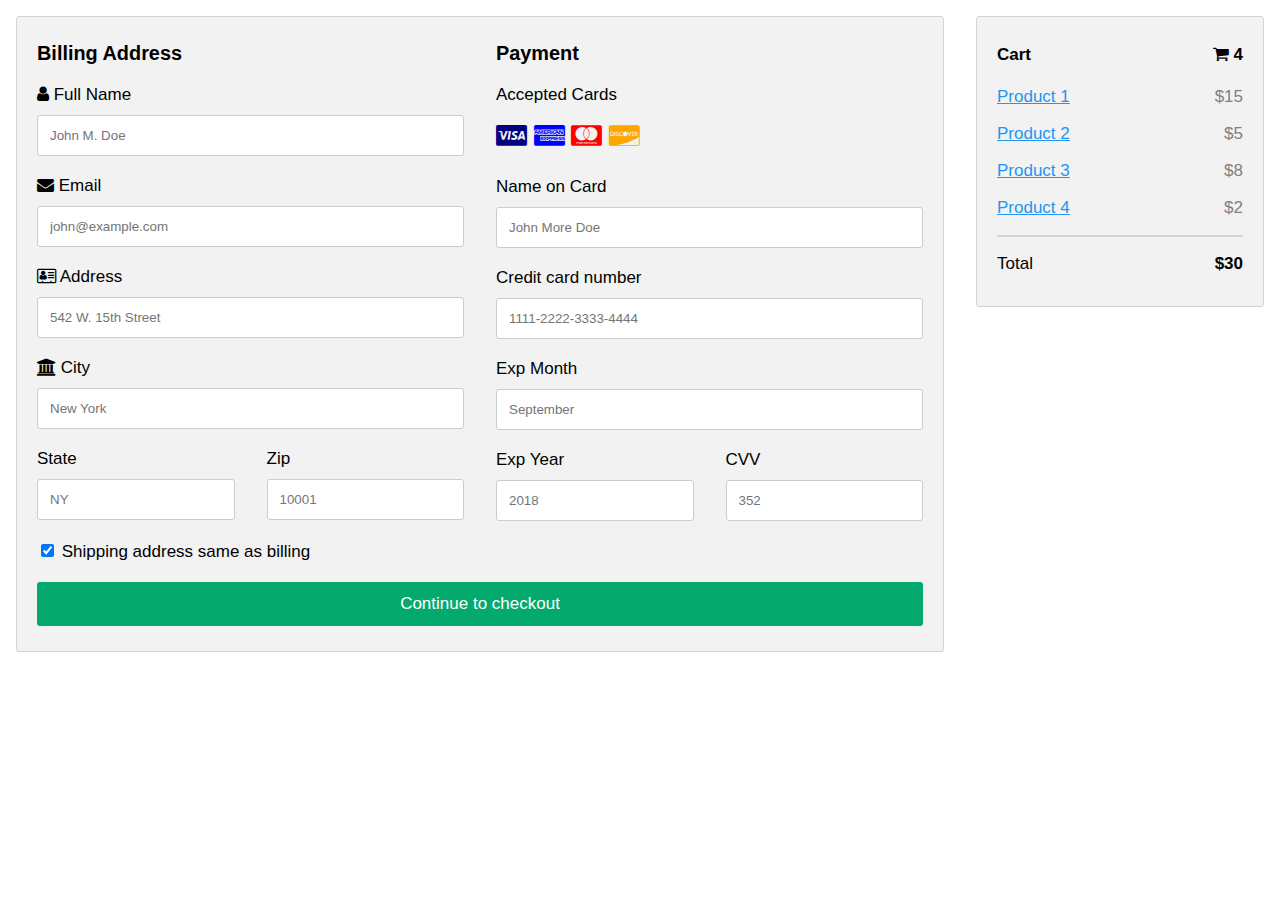
<file: checkout.html>
<!DOCTYPE html>
<html>
<head>
<meta name="viewport" content="width=device-width, initial-scale=1">
<link rel="stylesheet" href="https://cdnjs.cloudflare.com/ajax/libs/font-awesome/4.7.0/css/font-awesome.min.css">
<style>
body {
  font-family: Arial;
  font-size: 17px;
  padding: 8px;
}

* {
  box-sizing: border-box;
}

.row {
  display: -ms-flexbox; /* IE10 */
  display: flex;
  -ms-flex-wrap: wrap; /* IE10 */
  flex-wrap: wrap;
  margin: 0 -16px;
}

.col-25 {
  -ms-flex: 25%; /* IE10 */
  flex: 25%;
}

.col-50 {
  -ms-flex: 50%; /* IE10 */
  flex: 50%;
}

.col-75 {
  -ms-flex: 75%; /* IE10 */
  flex: 75%;
}

.col-25,
.col-50,
.col-75 {
  padding: 0 16px;
}

.container {
  background-color: #f2f2f2;
  padding: 5px 20px 15px 20px;
  border: 1px solid lightgrey;
  border-radius: 3px;
}

input[type=text] {
  width: 100%;
  margin-bottom: 20px;
  padding: 12px;
  border: 1px solid #ccc;
  border-radius: 3px;
}

label {
  margin-bottom: 10px;
  display: block;
}

.icon-container {
  margin-bottom: 20px;
  padding: 7px 0;
  font-size: 24px;
}

.btn {
  background-color: #04AA6D;
  color: white;
  padding: 12px;
  margin: 10px 0;
  border: none;
  width: 100%;
  border-radius: 3px;
  cursor: pointer;
  font-size: 17px;
}

.btn:hover {
  background-color: #45a049;
}

a {
  color: #2196F3;
}

hr {
  border: 1px solid lightgrey;
}

span.price {
  float: right;
  color: grey;
}

/* Responsive layout - when the screen is less than 800px wide, make the two columns stack on top of each other instead of next to each other (also change the direction - make the "cart" column go on top) */
@media (max-width: 800px) {
  .row {
    flex-direction: column-reverse;
  }
  .col-25 {
    margin-bottom: 20px;
  }
}
</style>
</head>
<body>

<!-- <h2>Responsive Checkout Form</h2>
<p>Resize the browser window to see the effect. When the screen is less than 800px wide, make the two columns stack on top of each other instead of next to each other.</p> -->
<div class="row">
  <div class="col-75">
    <div class="container">
      <form action="/action_page.php">
      
        <div class="row">
          <div class="col-50">
            <h3>Billing Address</h3>
            <label for="fname"><i class="fa fa-user"></i> Full Name</label>
            <input type="text" id="fname" name="firstname" placeholder="John M. Doe">
            <label for="email"><i class="fa fa-envelope"></i> Email</label>
            <input type="text" id="email" name="email" placeholder="john@example.com">
            <label for="adr"><i class="fa fa-address-card-o"></i> Address</label>
            <input type="text" id="adr" name="address" placeholder="542 W. 15th Street">
            <label for="city"><i class="fa fa-institution"></i> City</label>
            <input type="text" id="city" name="city" placeholder="New York">

            <div class="row">
              <div class="col-50">
                <label for="state">State</label>
                <input type="text" id="state" name="state" placeholder="NY">
              </div>
              <div class="col-50">
                <label for="zip">Zip</label>
                <input type="text" id="zip" name="zip" placeholder="10001">
              </div>
            </div>
          </div>

          <div class="col-50">
            <h3>Payment</h3>
            <label for="fname">Accepted Cards</label>
            <div class="icon-container">
              <i class="fa fa-cc-visa" style="color:navy;"></i>
              <i class="fa fa-cc-amex" style="color:blue;"></i>
              <i class="fa fa-cc-mastercard" style="color:red;"></i>
              <i class="fa fa-cc-discover" style="color:orange;"></i>
            </div>
            <label for="cname">Name on Card</label>
            <input type="text" id="cname" name="cardname" placeholder="John More Doe">
            <label for="ccnum">Credit card number</label>
            <input type="text" id="ccnum" name="cardnumber" placeholder="1111-2222-3333-4444">
            <label for="expmonth">Exp Month</label>
            <input type="text" id="expmonth" name="expmonth" placeholder="September">
            <div class="row">
              <div class="col-50">
                <label for="expyear">Exp Year</label>
                <input type="text" id="expyear" name="expyear" placeholder="2018">
              </div>
              <div class="col-50">
                <label for="cvv">CVV</label>
                <input type="text" id="cvv" name="cvv" placeholder="352">
              </div>
            </div>
          </div>
          
        </div>
        <label>
          <input type="checkbox" checked="checked" name="sameadr"> Shipping address same as billing
        </label>
        <input href="https://rzp.io/l/Z5BytQi" type="submit" value="Continue to checkout" class="btn">
      </form>
    </div>
  </div>
  <div class="col-25">
    <div class="container">
      <h4>Cart <span class="price" style="color:black"><i class="fa fa-shopping-cart"></i> <b>4</b></span></h4>
      <p><a href="#">Product 1</a> <span class="price">$15</span></p>
      <p><a href="#">Product 2</a> <span class="price">$5</span></p>
      <p><a href="#">Product 3</a> <span class="price">$8</span></p>
      <p><a href="#">Product 4</a> <span class="price">$2</span></p>
      <hr>
      <p>Total <span class="price" style="color:black"><b>$30</b></span></p>
    </div>
  </div>
</div>

</body>
</html>
</file>
